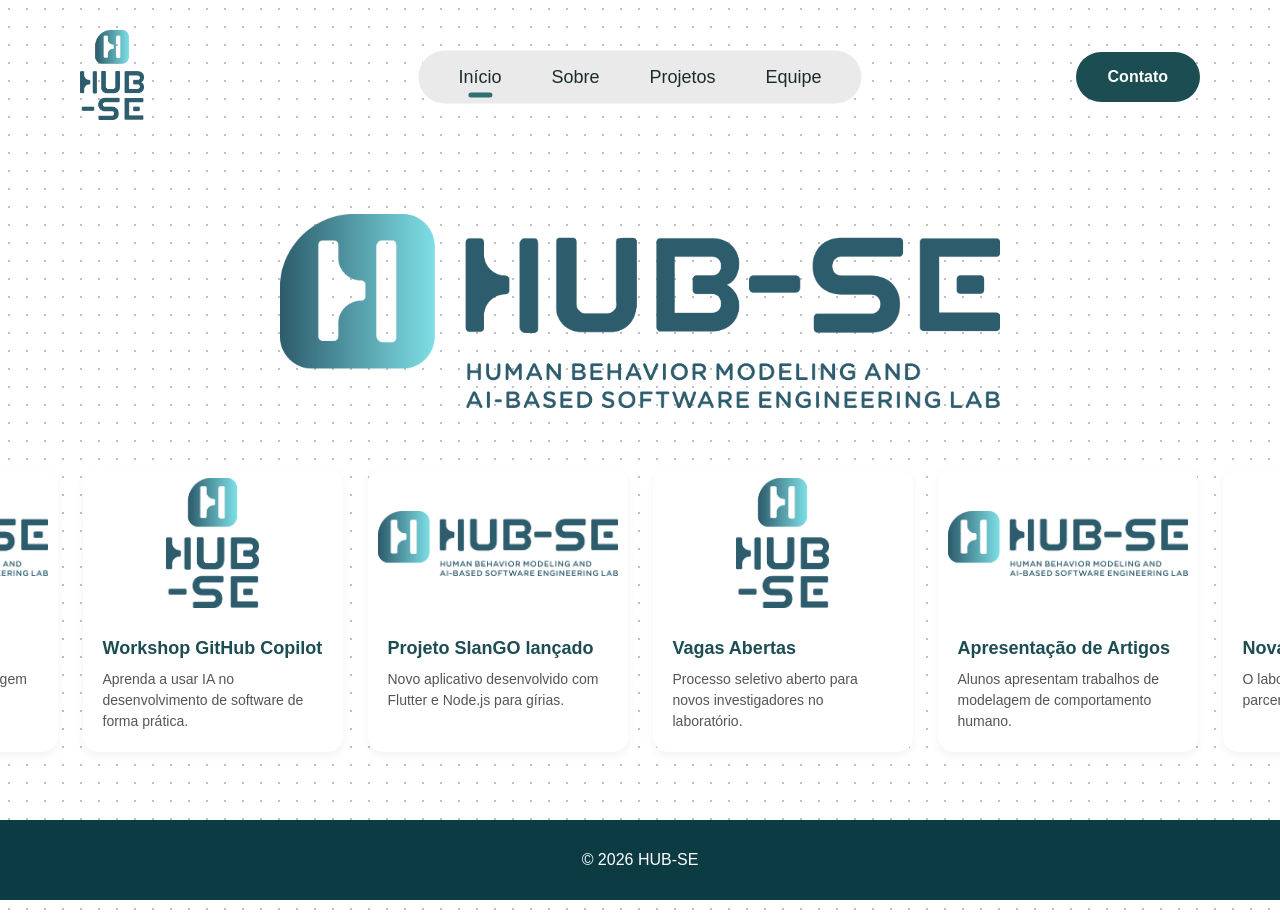
<file: front/index/index.html>
<!DOCTYPE html>
<html lang="pt-BR">
<head>
  <meta charset="UTF-8">
  <title>HUB-SE | Início</title>
  <meta name="viewport" content="width=device-width, initial-scale=1.0">
  
  <!-- O CSS está na mesma pasta, logo não precisa de ../ -->
  <link rel="stylesheet" href="index.css">
</head>
<body>

  <!-- NAVBAR -->
  <header class="navbar">
    <div class="logo">
      <img src="../assets/logos/logoempe.png" alt="HUB-SE" class="empe-logo">
    </div>

    <nav class="nav-links">
      <a href="../index.html" class="active">Início</a>
      <a href="../sobre/sobre.html">Sobre</a>
      <a href="../projetos/projetos.html">Projetos</a>
      <a href="../equipes/equipe.html">Equipe</a>
    </nav>

    <button class="btn-contato">Contato</button>
  </header>

  <!-- CORPO PRINCIPAL -->
  <main>
    <!-- HERO (Logo Grande) -->
    <section class="hero">
      <img src="../assets/logos/logodeitada.png" alt="HUB-SE" class="hero-logo">
    </section>

    <!-- CARROSSEL / NOTÍCIAS -->
    <section class="noticias-section">
      <!-- Fallback -->
      <div id="fallback-vazio" class="fallback-vazio">
        <img src="../assets/logos/logodeitada.png" alt="Sem notícias">
      </div>

      <!-- Container das Notícias -->
      <div id="noticias-container" class="noticias-container">
        <!-- JS injeta os cards aqui -->
      </div>
    </section>
  </main>

  <!-- FOOTER -->
  <footer class="footer">
    <div class="footer-overlay"></div>
    <div class="footer-content">
      <p>© 2026 HUB-SE</p>
    </div>
  </footer>

  <!-- SCRIPT -->
  <script>
    async function carregarNoticias() {
      const container = document.getElementById('noticias-container');
      const fallback = document.getElementById('fallback-vazio');

      try {
        const resposta = await fetch('noticias.json');
        const todasNoticias = await resposta.json();

        const hoje = new Date();
        let noticiasValidas = todasNoticias.filter(noticia => {
          const vencimento = new Date(noticia.data_vencimento);
          return vencimento >= hoje;
        });

        if (noticiasValidas.length === 0) {
          container.style.display = 'none';
          fallback.style.display = 'block';
          return;
        }

        noticiasValidas.sort((a, b) => new Date(b.data_lancamento) - new Date(a.data_lancamento));

        if (noticiasValidas.length <= 4) {
          container.className = 'noticias-container noticias-estaticas';
        } else {
          container.className = 'noticias-container noticias-carrossel';
          noticiasValidas = [...noticiasValidas, ...noticiasValidas];
        }

        fallback.style.display = 'none';
        container.style.display = 'flex';

        noticiasValidas.forEach(noticia => {
          const card = document.createElement('a');
          card.href = noticia.link;
          card.className = 'noticia-card';
          card.innerHTML = `
            <img src="${noticia.imagem}" alt="${noticia.titulo}" class="noticia-img">
            <div class="noticia-conteudo">
              <h3 class="noticia-titulo">${noticia.titulo}</h3>
              <p class="noticia-descricao">${noticia.descricao}</p>
            </div>
          `;
          container.appendChild(card);
        });

      } catch (erro) {
        console.error("Erro ao carregar notícias:", erro);
        container.style.display = 'none';
        fallback.style.display = 'block';
      }
    }

    carregarNoticias();
  </script>
</body>
</html>
</file>
<file: front/index/index.css>
/* ================= RESET ================= */
* {
  margin: 0;
  padding: 0;
  box-sizing: border-box;
}

html, body {
  height: 100%;
}

body {
  font-family: 'Segoe UI', Tahoma, Geneva, Verdana, sans-serif;
  background-color: #ffffff;
  color: #1c2b2d;
  background-image: radial-gradient(#bfbfbf 1px, transparent 1px);
  background-size: 18px 18px;
  display: flex;
  flex-direction: column;
  min-height: 100vh;
}

/* ================= NAVBAR (Corrigida) ================= */
.navbar {
  position: relative;
  display: flex;
  align-items: center;
  justify-content: space-between;
  padding: 30px 80px;
  width: 100%;
}

.nav-links {
  position: absolute;
  left: 50%;
  top: 50%; /* Centraliza perfeitamente na vertical */
  transform: translate(-50%, -50%); /* Trava o meio exato do menu no meio da navbar */
  display: flex;
  gap: 50px;
  background: #eaeaea;
  padding: 16px 40px;
  border-radius: 50px;
}

.nav-links a {
  text-decoration: none;
  color: #1c2b2d;
  font-size: 18px;
  font-weight: 500;
  position: relative;
}

.nav-links a.active::after {
  content: "";
  position: absolute;
  left: 50%;
  bottom: -10px;
  transform: translateX(-50%);
  width: 24px;
  height: 5px;
  background: #2f6f73;
  border-radius: 10px;
}

.btn-contato {
  background: #1c4d52;
  color: white;
  border: none;
  padding: 16px 32px;
  border-radius: 40px;
  cursor: pointer;
  font-size: 16px;
  font-weight: 600;
}

/* ================= MAIN / HERO ================= */
main {
  flex: 1;
  padding-bottom: 100px;
  display: flex;
  flex-direction: column;
  align-items: center;
}

.hero {
  display: flex;
  flex-direction: column;
  align-items: center;
  justify-content: center;
  padding-top: 60px;
  margin-bottom: 40px;
}

.hero-logo {
  width: 800px;
  max-width: 90%;
}

.empe-logo {
  height: 90px;
  width: auto;
}

/* ================= SEÇÃO DE NOTÍCIAS ================= */
.noticias-section {
  width: 100%;
  padding: 20px;
  display: flex;
  justify-content: center;
  align-items: center;
  overflow: hidden;
  margin-bottom: 50px;
}

.fallback-vazio {
  display: none;
  text-align: center;
}

.fallback-vazio img {
  max-width: 400px;
  width: 100%;
  height: auto;
  opacity: 0.8;
}

.noticias-container {
  display: none; 
  gap: 25px;
  width: 100%;
}

.noticias-estaticas {
  display: flex;
  justify-content: center;
  flex-wrap: wrap; 
  max-width: 1200px;
  margin: 0 auto;
}

.noticias-carrossel {
  display: flex;
  width: max-content;
  animation: rolarCarrossel 30s linear infinite;
}

.noticias-carrossel:hover {
  animation-play-state: paused;
}

.noticia-card {
  width: 260px;
  background: #f4f4f4;
  border-radius: 15px;
  box-shadow: 0 4px 10px rgba(0,0,0,0.05);
  overflow: hidden;
  text-decoration: none;
  color: #1c2b2d;
  display: flex;
  flex-direction: column;
  transition: transform 0.3s ease, box-shadow 0.3s ease;
  flex-shrink: 0;
}

.noticia-card:hover {
  transform: translateY(-5px);
  box-shadow: 0 8px 15px rgba(0,0,0,0.15);
}

.noticia-img {
  width: 100%;
  height: 150px;
  object-fit: contain;
  background: #fff;
  padding: 10px;
}

.noticia-conteudo {
  padding: 20px;
  background: #ffffff;
  flex-grow: 1;
}

.noticia-titulo {
  font-size: 18px;
  font-weight: 700;
  color: #1c4d52;
  margin-bottom: 10px;
}

.noticia-descricao {
  font-size: 14px;
  line-height: 1.5;
  color: #555;
}

@keyframes rolarCarrossel {
  0% { transform: translateX(0); }
  100% { transform: translateX(-50%); }
}

/* ================= FOOTER ================= */
.footer {
  position: fixed;
  bottom: 0;
  left: 0;
  width: 100%;
  height: 80px;
  z-index: 1000;
  display: flex;
  align-items: center;
  justify-content: center;
  background: #0d3b44;
  color: white;
  text-align: center;
  background-size: cover;
  background-position: center;
}

.footer-overlay {
  position: absolute;
  inset: 0;
  background: rgba(13, 59, 68, 0.75);
  z-index: 1;
}

.footer-content {
  position: relative;
  z-index: 2;
}

/* ================= CELULAR ================= */
@media (max-width: 768px) {
  .navbar {
    flex-direction: column;
    padding: 20px;
    gap: 20px;
  }
  .nav-links {
    position: relative;
    left: 0;
    top: 0;
    transform: none;
    flex-wrap: wrap;
    justify-content: center;
    gap: 15px;
    padding: 15px;
    width: 100%;
  }
  .noticia-card {
    width: 100%;
    max-width: 320px;
  }
}
</file>
